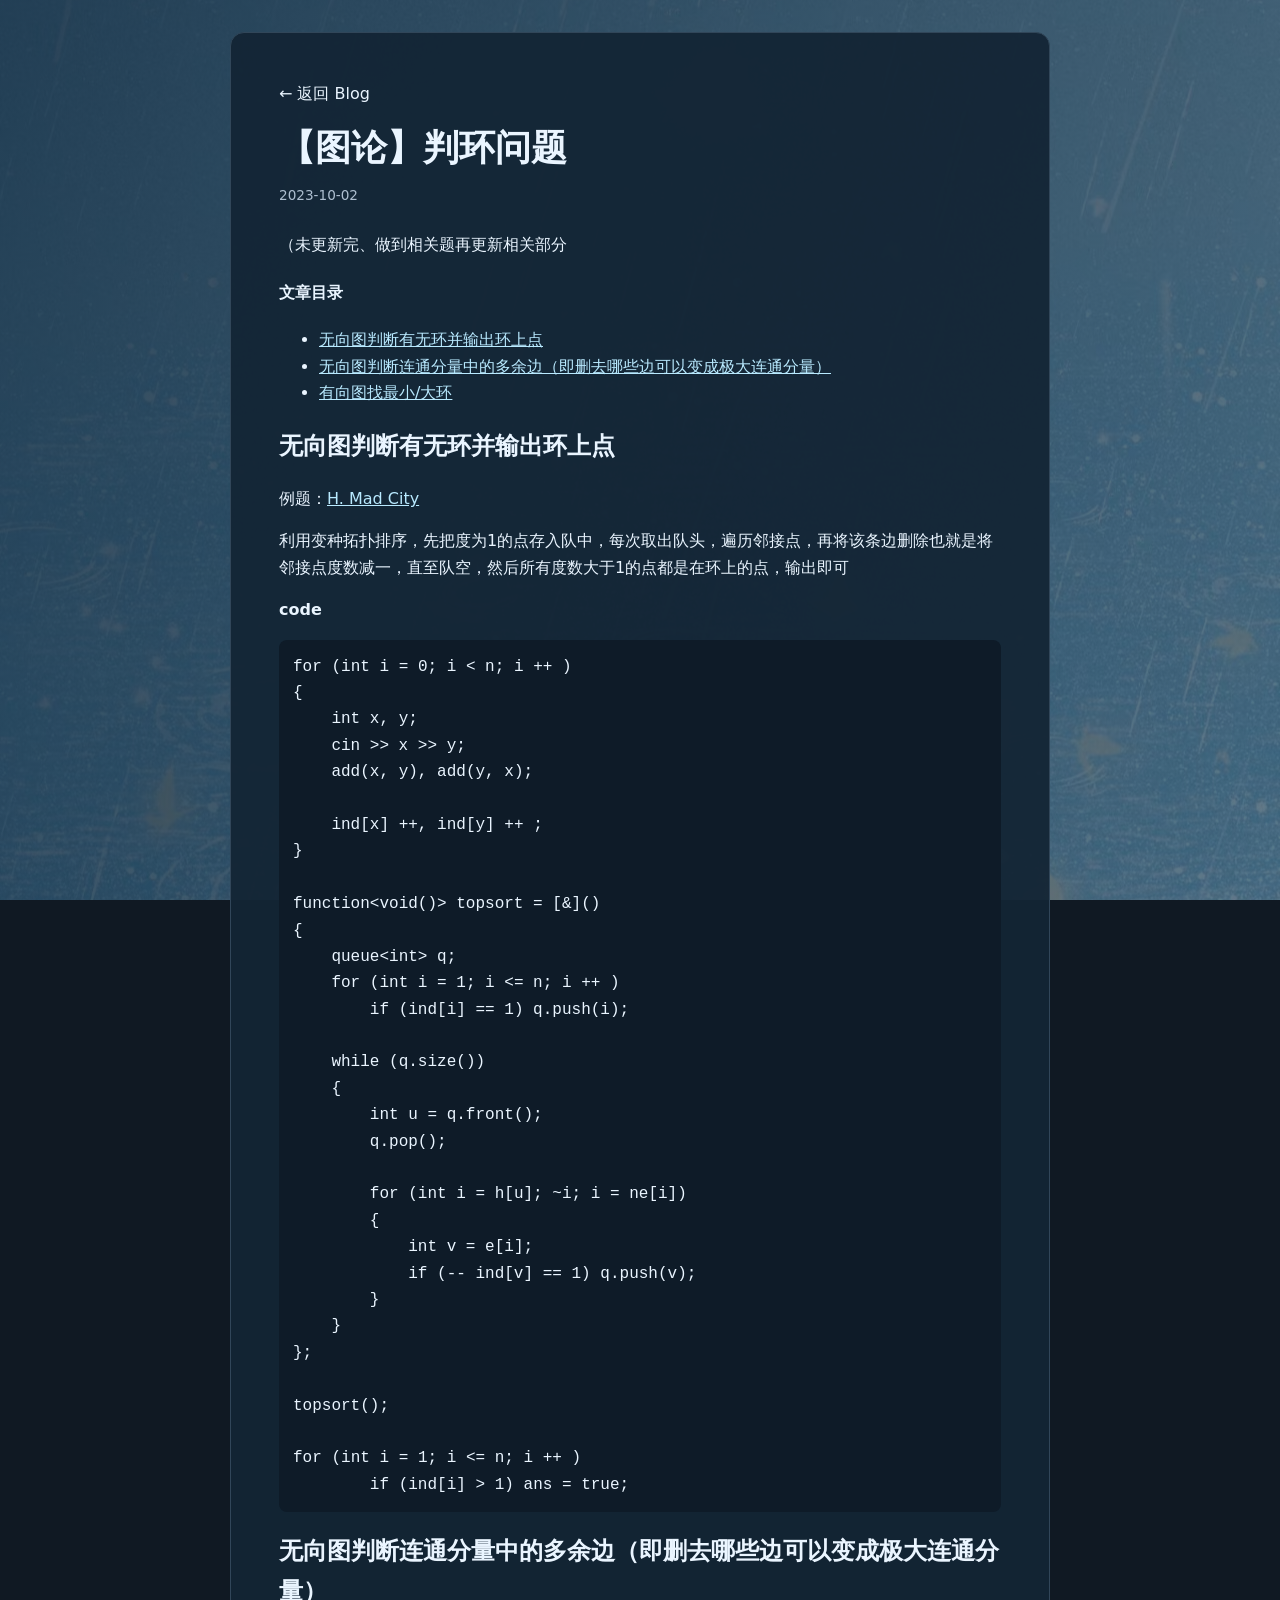
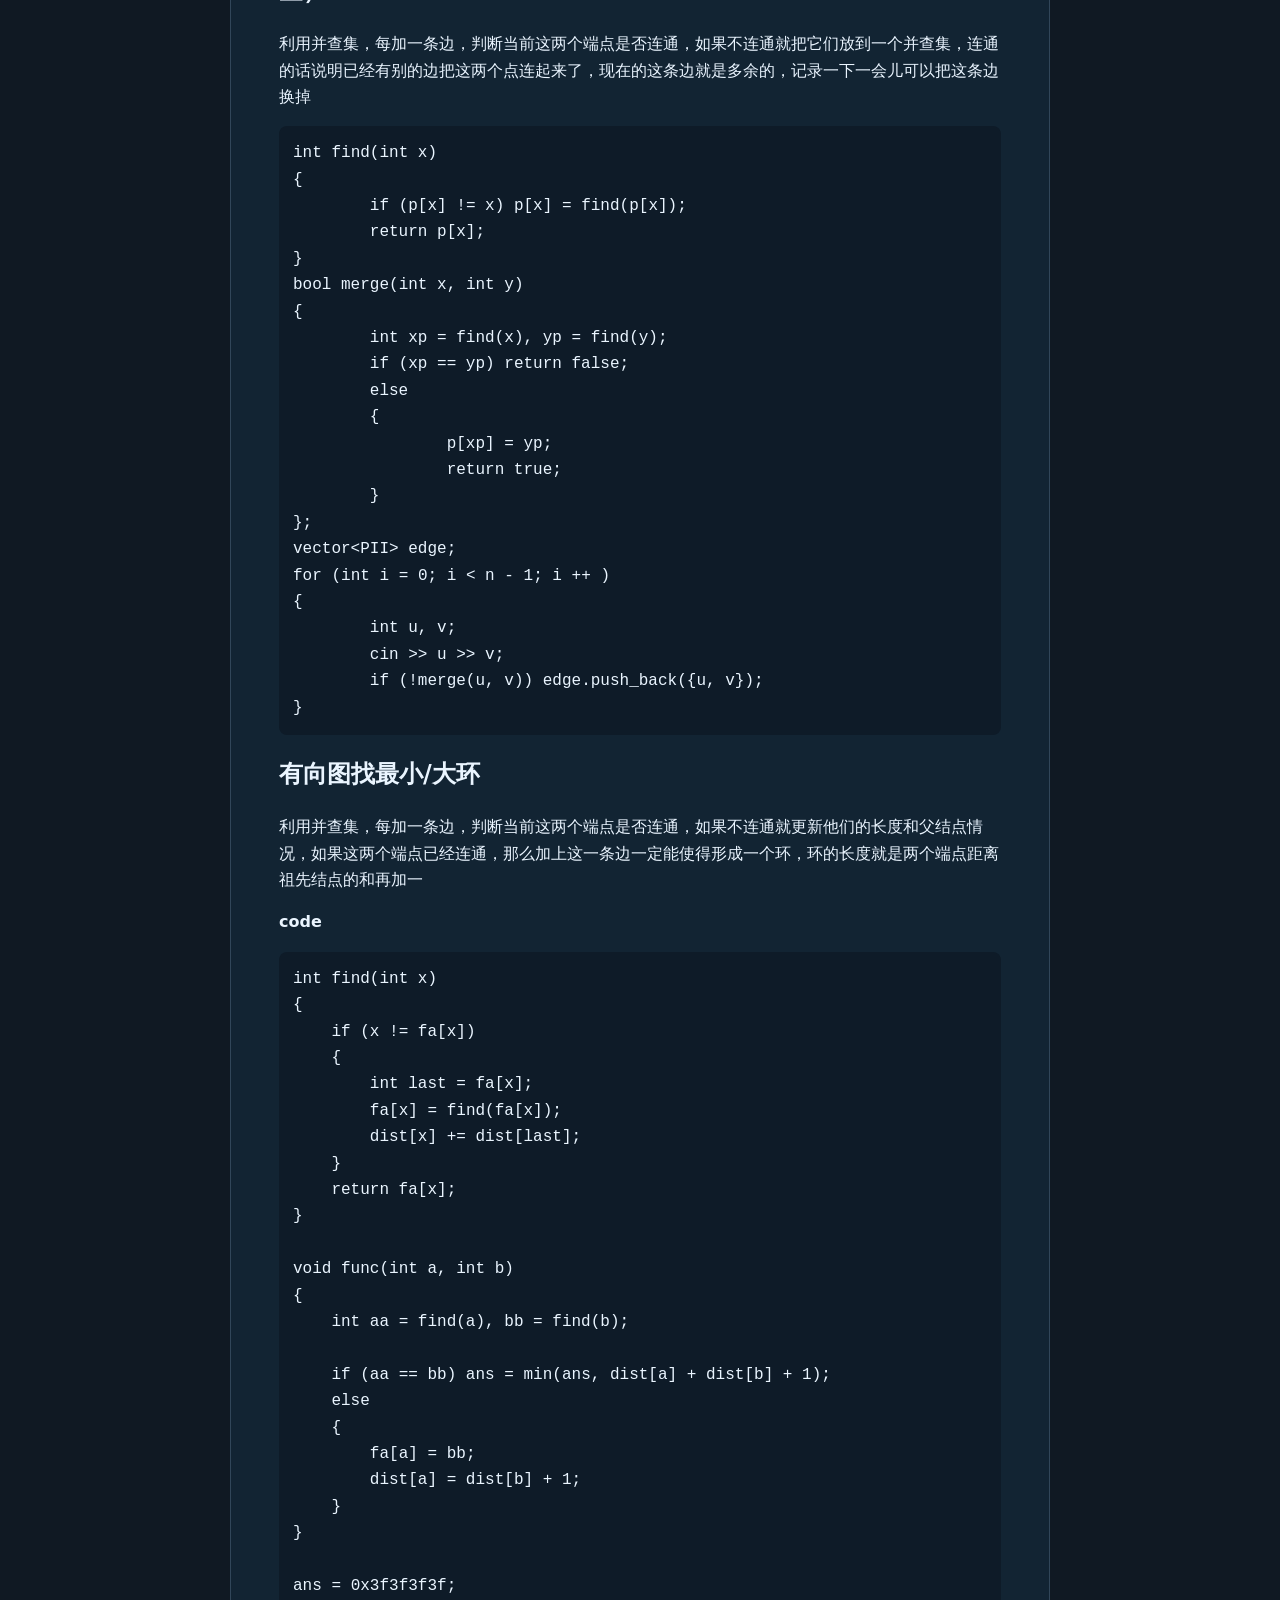
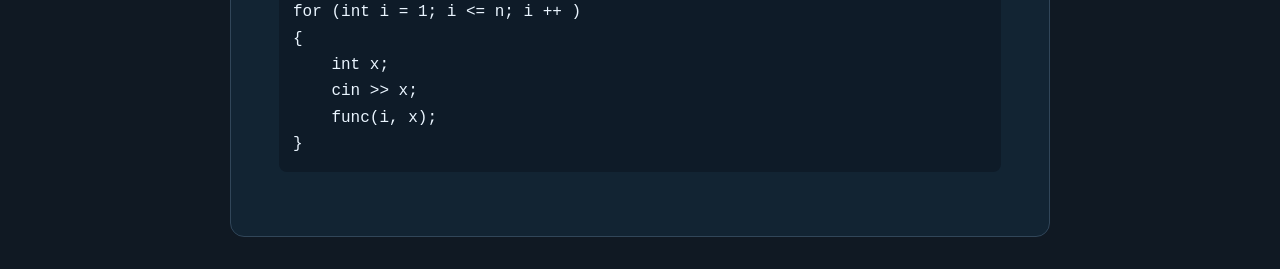
<file: blog/articles/133500922.html>
<!doctype html>
<html lang="zh-CN">
<head>
<meta charset="utf-8">
<meta name="viewport" content="width=device-width, initial-scale=1">
<title>【图论】判环问题 · zxyang</title>
<link rel="stylesheet" href="../styles/base.css">
<link rel="stylesheet" href="../styles/article.css">

</head>
<body>
<main class="reading">
<a href="../">← 返回 Blog</a>
<h1>【图论】判环问题</h1>
<time datetime="2023-10-02T22:20:19+08:00">2023-10-02</time>
<div class="prose">

<p>（未更新完、做到相关题再更新相关部分</p>
<p></p>
<div>
<h4>文章目录</h4>
<ul><li><a href="https://blog.csdn.net/dhxbshbdjzxy/article/details/133500922#_3">无向图判断有无环并输出环上点</a></li><li><a href="https://blog.csdn.net/dhxbshbdjzxy/article/details/133500922#_43">无向图判断连通分量中的多余边（即删去哪些边可以变成极大连通分量）</a></li><li><a href="https://blog.csdn.net/dhxbshbdjzxy/article/details/133500922#_69">有向图找最小/大环</a></li></ul>
</div>
<p></p>
<h2><a></a>无向图判断有无环并输出环上点</h2>
<p>例题：<a href="https://codeforces.com/contest/1873/problem/H">H. Mad City</a></p>
<p>利用变种拓扑排序，先把度为1的点存入队中，每次取出队头，遍历邻接点，再将该条边删除也就是将邻接点度数减一，直至队空，然后所有度数大于1的点都是在环上的点，输出即可</p>
<p><strong>code</strong></p>
<pre><code><span>for</span> <span>(</span><span>int</span> i <span>=</span> <span>0</span><span>;</span> i <span>&lt;</span> n<span>;</span> i <span>++</span> <span>)</span>
<span>{<!-- --></span>
    <span>int</span> x<span>,</span> y<span>;</span>
    cin <span>&gt;&gt;</span> x <span>&gt;&gt;</span> y<span>;</span>
    <span>add</span><span>(</span>x<span>,</span> y<span>)</span><span>,</span> <span>add</span><span>(</span>y<span>,</span> x<span>)</span><span>;</span>

    ind<span>[</span>x<span>]</span> <span>++</span><span>,</span> ind<span>[</span>y<span>]</span> <span>++</span> <span>;</span>
<span>}</span>
    
function<span>&lt;</span><span>void</span><span>(</span><span>)</span><span>&gt;</span> topsort <span>=</span> <span>[</span><span>&amp;</span><span>]</span><span>(</span><span>)</span>
<span>{<!-- --></span>
    queue<span>&lt;</span><span>int</span><span>&gt;</span> q<span>;</span>
    <span>for</span> <span>(</span><span>int</span> i <span>=</span> <span>1</span><span>;</span> i <span>&lt;=</span> n<span>;</span> i <span>++</span> <span>)</span>
        <span>if</span> <span>(</span>ind<span>[</span>i<span>]</span> <span>==</span> <span>1</span><span>)</span> q<span>.</span><span>push</span><span>(</span>i<span>)</span><span>;</span>

    <span>while</span> <span>(</span>q<span>.</span><span>size</span><span>(</span><span>)</span><span>)</span>
    <span>{<!-- --></span>
        <span>int</span> u <span>=</span> q<span>.</span><span>front</span><span>(</span><span>)</span><span>;</span>
        q<span>.</span><span>pop</span><span>(</span><span>)</span><span>;</span>

        <span>for</span> <span>(</span><span>int</span> i <span>=</span> h<span>[</span>u<span>]</span><span>;</span> <span>~</span>i<span>;</span> i <span>=</span> ne<span>[</span>i<span>]</span><span>)</span>
        <span>{<!-- --></span>
            <span>int</span> v <span>=</span> e<span>[</span>i<span>]</span><span>;</span>
            <span>if</span> <span>(</span><span>--</span> ind<span>[</span>v<span>]</span> <span>==</span> <span>1</span><span>)</span> q<span>.</span><span>push</span><span>(</span>v<span>)</span><span>;</span>
        <span>}</span>
    <span>}</span>
<span>}</span><span>;</span>

<span>topsort</span><span>(</span><span>)</span><span>;</span>

<span>for</span> <span>(</span><span>int</span> i <span>=</span> <span>1</span><span>;</span> i <span>&lt;=</span> n<span>;</span> i <span>++</span> <span>)</span>
	<span>if</span> <span>(</span>ind<span>[</span>i<span>]</span> <span>&gt;</span> <span>1</span><span>)</span> ans <span>=</span> <span>true</span><span>;</span>
</code></pre>
<h2><a></a>无向图判断连通分量中的多余边（即删去哪些边可以变成极大连通分量）</h2>
<p>利用并查集，每加一条边，判断当前这两个端点是否连通，如果不连通就把它们放到一个并查集，连通的话说明已经有别的边把这两个点连起来了，现在的这条边就是多余的，记录一下一会儿可以把这条边换掉</p>
<pre><code><span>int</span> <span>find</span><span>(</span><span>int</span> x<span>)</span>
<span>{<!-- --></span>
	<span>if</span> <span>(</span>p<span>[</span>x<span>]</span> <span>!=</span> x<span>)</span> p<span>[</span>x<span>]</span> <span>=</span> <span>find</span><span>(</span>p<span>[</span>x<span>]</span><span>)</span><span>;</span>
	<span>return</span> p<span>[</span>x<span>]</span><span>;</span>
<span>}</span>
<span>bool</span> <span>merge</span><span>(</span><span>int</span> x<span>,</span> <span>int</span> y<span>)</span>
<span>{<!-- --></span>
	<span>int</span> xp <span>=</span> <span>find</span><span>(</span>x<span>)</span><span>,</span> yp <span>=</span> <span>find</span><span>(</span>y<span>)</span><span>;</span>
	<span>if</span> <span>(</span>xp <span>==</span> yp<span>)</span> <span>return</span> <span>false</span><span>;</span>
	<span>else</span>
	<span>{<!-- --></span>
		p<span>[</span>xp<span>]</span> <span>=</span> yp<span>;</span>
		<span>return</span> <span>true</span><span>;</span>
	<span>}</span>
<span>}</span><span>;</span>
vector<span>&lt;</span>PII<span>&gt;</span> edge<span>;</span>
<span>for</span> <span>(</span><span>int</span> i <span>=</span> <span>0</span><span>;</span> i <span>&lt;</span> n <span>-</span> <span>1</span><span>;</span> i <span>++</span> <span>)</span>
<span>{<!-- --></span>
	<span>int</span> u<span>,</span> v<span>;</span>
	cin <span>&gt;&gt;</span> u <span>&gt;&gt;</span> v<span>;</span>
	<span>if</span> <span>(</span><span>!</span><span>merge</span><span>(</span>u<span>,</span> v<span>)</span><span>)</span> edge<span>.</span><span>push_back</span><span>(</span><span>{<!-- --></span>u<span>,</span> v<span>}</span><span>)</span><span>;</span>
<span>}</span>
</code></pre>
<h2><a></a>有向图找最小/大环</h2>
<p>利用并查集，每加一条边，判断当前这两个端点是否连通，如果不连通就更新他们的长度和父结点情况，如果这两个端点已经连通，那么加上这一条边一定能使得形成一个环，环的长度就是两个端点距离祖先结点的和再加一</p>
<p><strong>code</strong></p>
<pre><code><span>int</span> <span>find</span><span>(</span><span>int</span> x<span>)</span>
<span>{<!-- --></span>
    <span>if</span> <span>(</span>x <span>!=</span> fa<span>[</span>x<span>]</span><span>)</span>
    <span>{<!-- --></span>
        <span>int</span> last <span>=</span> fa<span>[</span>x<span>]</span><span>;</span>
        fa<span>[</span>x<span>]</span> <span>=</span> <span>find</span><span>(</span>fa<span>[</span>x<span>]</span><span>)</span><span>;</span>
        dist<span>[</span>x<span>]</span> <span>+=</span> dist<span>[</span>last<span>]</span><span>;</span>
    <span>}</span>
    <span>return</span> fa<span>[</span>x<span>]</span><span>;</span>
<span>}</span>

<span>void</span> <span>func</span><span>(</span><span>int</span> a<span>,</span> <span>int</span> b<span>)</span>
<span>{<!-- --></span>
    <span>int</span> aa <span>=</span> <span>find</span><span>(</span>a<span>)</span><span>,</span> bb <span>=</span> <span>find</span><span>(</span>b<span>)</span><span>;</span>

    <span>if</span> <span>(</span>aa <span>==</span> bb<span>)</span> ans <span>=</span> <span>min</span><span>(</span>ans<span>,</span> dist<span>[</span>a<span>]</span> <span>+</span> dist<span>[</span>b<span>]</span> <span>+</span> <span>1</span><span>)</span><span>;</span>
    <span>else</span>
    <span>{<!-- --></span>
        fa<span>[</span>a<span>]</span> <span>=</span> bb<span>;</span>
        dist<span>[</span>a<span>]</span> <span>=</span> dist<span>[</span>b<span>]</span> <span>+</span> <span>1</span><span>;</span>
    <span>}</span>
<span>}</span>

ans <span>=</span> <span>0x3f3f3f3f</span><span>;</span>
<span>for</span> <span>(</span><span>int</span> i <span>=</span> <span>1</span><span>;</span> i <span>&lt;=</span> n<span>;</span> i <span>++</span> <span>)</span>
<span>{<!-- --></span>
    <span>int</span> x<span>;</span>
    cin <span>&gt;&gt;</span> x<span>;</span>
    <span>func</span><span>(</span>i<span>,</span> x<span>)</span><span>;</span>
<span>}</span>
</code></pre>
</div>
</main>
</body>
</html>
</file>
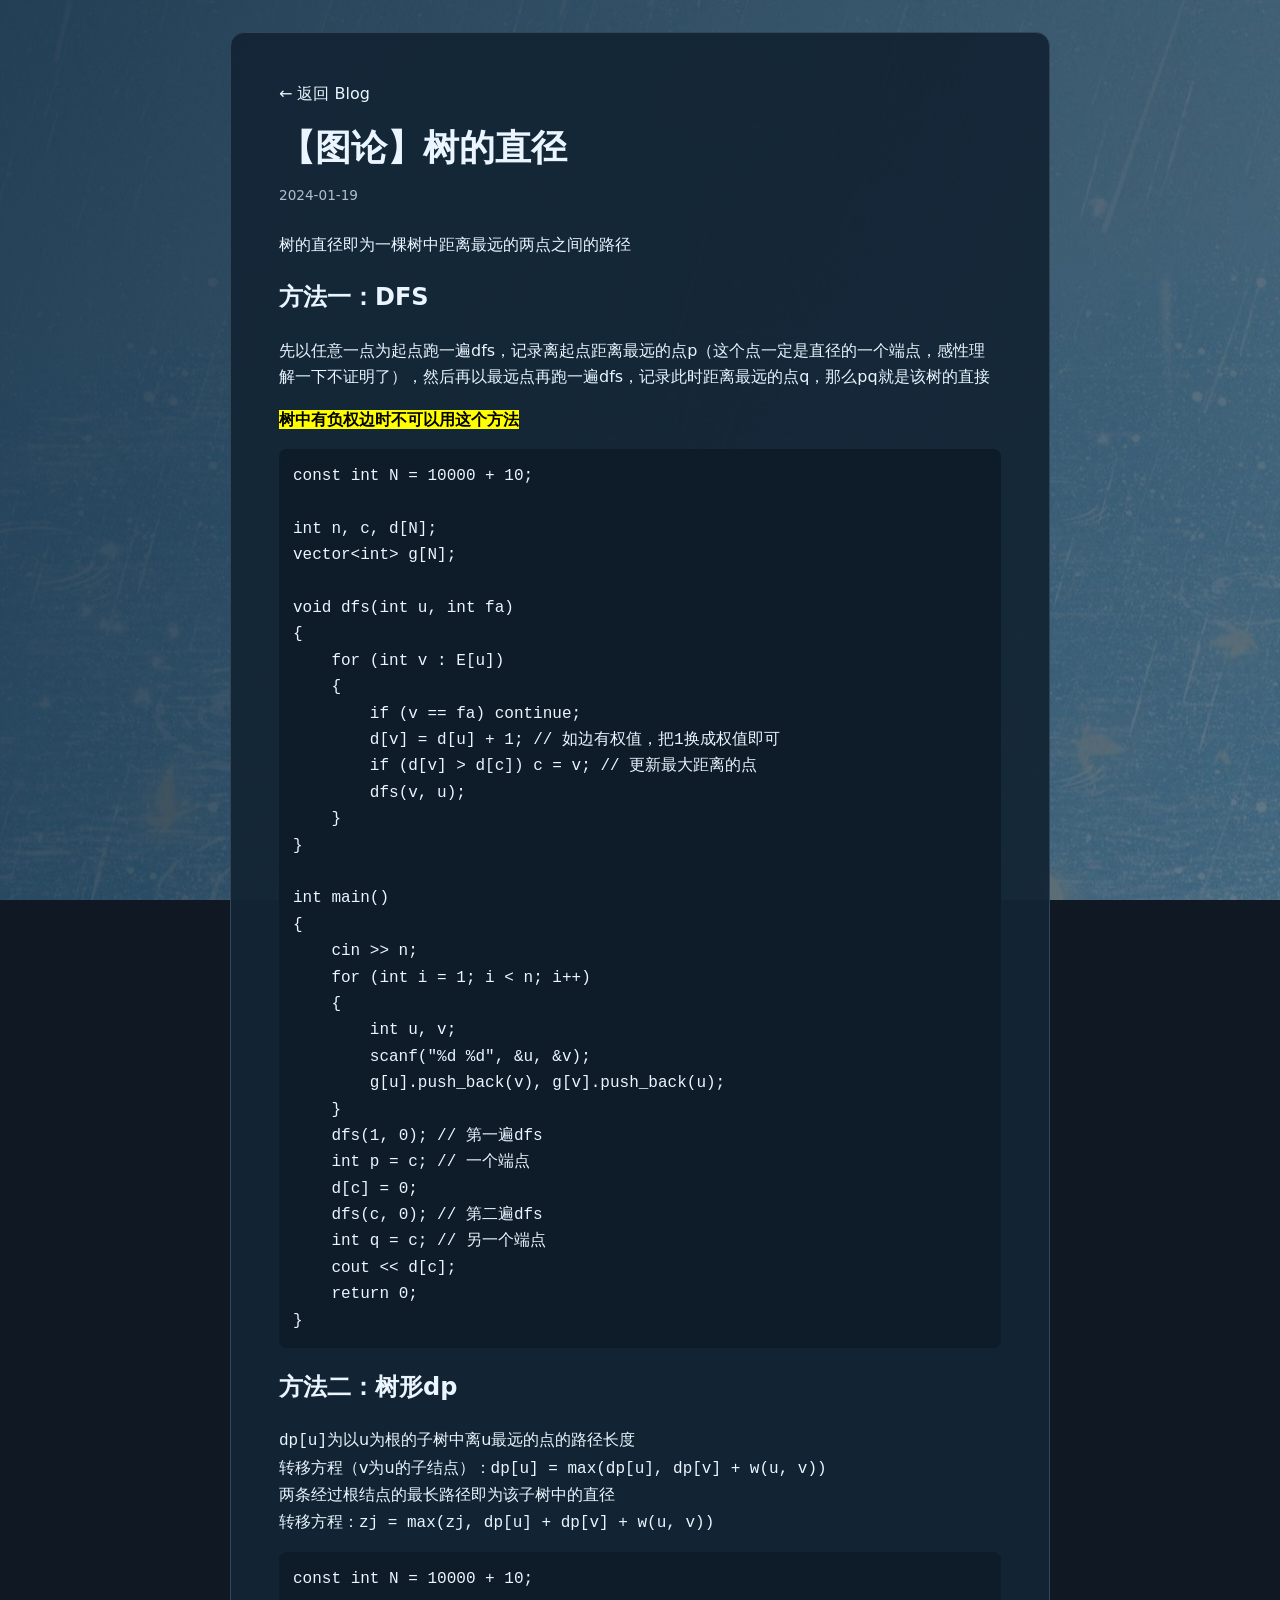
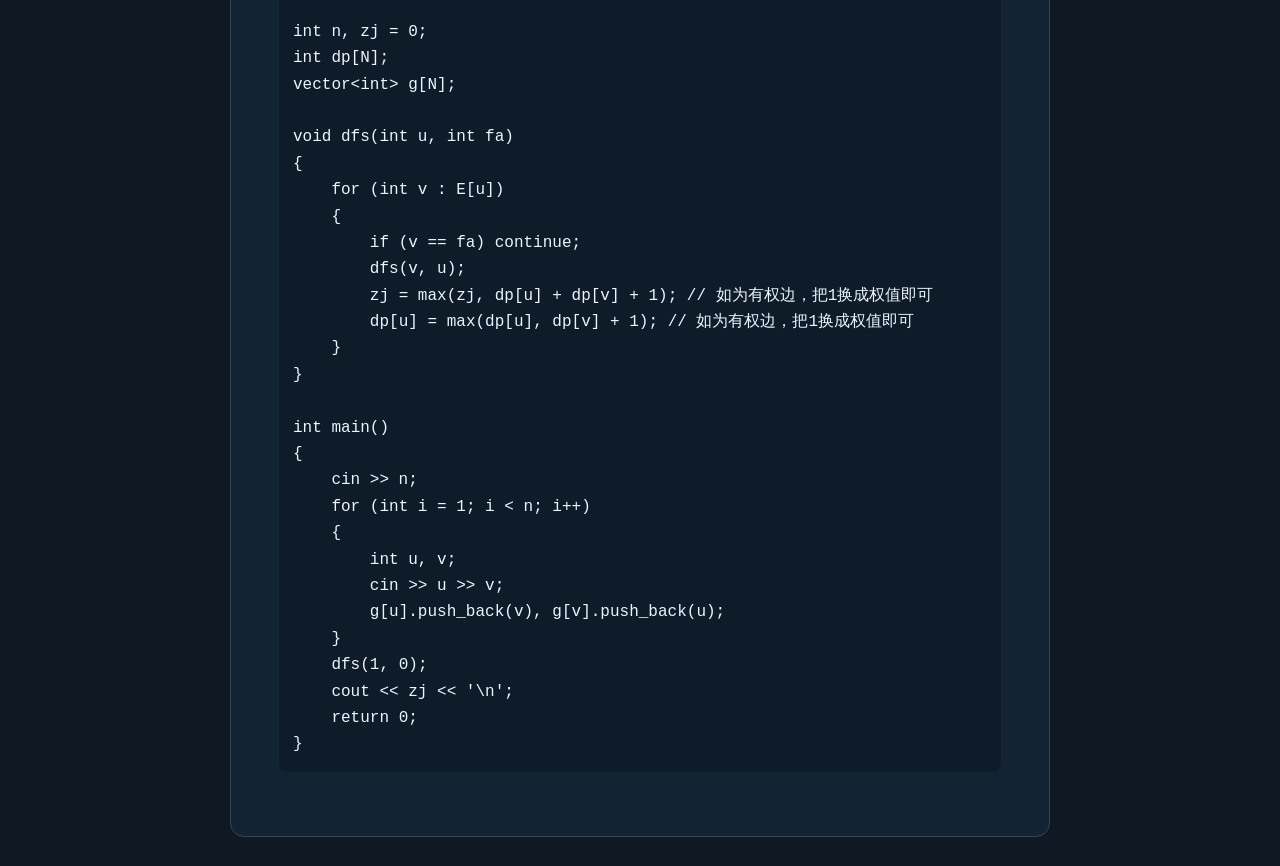
<file: blog/articles/135707790.html>
<!doctype html>
<html lang="zh-CN">
<head>
<meta charset="utf-8">
<meta name="viewport" content="width=device-width, initial-scale=1">
<title>【图论】树的直径 · zxyang</title>
<link rel="stylesheet" href="../styles/base.css">
<link rel="stylesheet" href="../styles/article.css">

</head>
<body>
<main class="reading">
<a href="../">← 返回 Blog</a>
<h1>【图论】树的直径</h1>
<time datetime="2024-01-19T22:07:04+08:00">2024-01-19</time>
<div class="prose">

<p>树的直径即为一棵树中距离最远的两点之间的路径</p>
<h2><a></a>方法一：DFS</h2>
<p>先以任意一点为起点跑一遍dfs，记录离起点距离最远的点p（这个点一定是直径的一个端点，感性理解一下不证明了），然后再以最远点再跑一遍dfs，记录此时距离最远的点q，那么pq就是该树的直接</p>
<p><strong><mark>树中有负权边时不可以用这个方法</mark></strong></p>
<pre><code><span>const</span> <span>int</span> N <span>=</span> <span>10000</span> <span>+</span> <span>10</span><span>;</span>

<span>int</span> n<span>,</span> c<span>,</span> d<span>[</span>N<span>]</span><span>;</span>
vector<span>&lt;</span><span>int</span><span>&gt;</span> g<span>[</span>N<span>]</span><span>;</span>

<span>void</span> <span>dfs</span><span>(</span><span>int</span> u<span>,</span> <span>int</span> fa<span>)</span>
<span>{<!-- --></span>
    <span>for</span> <span>(</span><span>int</span> v <span>:</span> E<span>[</span>u<span>]</span><span>)</span>
    <span>{<!-- --></span>
        <span>if</span> <span>(</span>v <span>==</span> fa<span>)</span> <span>continue</span><span>;</span>
        d<span>[</span>v<span>]</span> <span>=</span> d<span>[</span>u<span>]</span> <span>+</span> <span>1</span><span>;</span> <span>// 如边有权值，把1换成权值即可</span>
        <span>if</span> <span>(</span>d<span>[</span>v<span>]</span> <span>&gt;</span> d<span>[</span>c<span>]</span><span>)</span> c <span>=</span> v<span>;</span> <span>// 更新最大距离的点</span>
        <span>dfs</span><span>(</span>v<span>,</span> u<span>)</span><span>;</span>
    <span>}</span>
<span>}</span>

<span>int</span> <span>main</span><span>(</span><span>)</span>
<span>{<!-- --></span>
    cin <span>&gt;&gt;</span> n<span>;</span>
    <span>for</span> <span>(</span><span>int</span> i <span>=</span> <span>1</span><span>;</span> i <span>&lt;</span> n<span>;</span> i<span>++</span><span>)</span>
    <span>{<!-- --></span>
        <span>int</span> u<span>,</span> v<span>;</span>
        <span>scanf</span><span>(</span><span>"%d %d"</span><span>,</span> <span>&amp;</span>u<span>,</span> <span>&amp;</span>v<span>)</span><span>;</span>
        g<span>[</span>u<span>]</span><span>.</span><span>push_back</span><span>(</span>v<span>)</span><span>,</span> g<span>[</span>v<span>]</span><span>.</span><span>push_back</span><span>(</span>u<span>)</span><span>;</span>
    <span>}</span>
    <span>dfs</span><span>(</span><span>1</span><span>,</span> <span>0</span><span>)</span><span>;</span> <span>// 第一遍dfs</span>
    <span>int</span> p <span>=</span> c<span>;</span> <span>// 一个端点</span>
    d<span>[</span>c<span>]</span> <span>=</span> <span>0</span><span>;</span>
    <span>dfs</span><span>(</span>c<span>,</span> <span>0</span><span>)</span><span>;</span> <span>// 第二遍dfs</span>
    <span>int</span> q <span>=</span> c<span>;</span> <span>// 另一个端点</span>
    cout <span>&lt;&lt;</span> d<span>[</span>c<span>]</span><span>;</span>
    <span>return</span> <span>0</span><span>;</span>
<span>}</span>
</code></pre>
<h2><a></a>方法二：树形dp</h2>
<p><code>dp[u]</code>为以u为根的子树中离u最远的点的路径长度<br/>
转移方程（v为u的子结点）：<code>dp[u] = max(dp[u], dp[v] + w(u, v))</code><br/>
两条经过根结点的最长路径即为该子树中的直径<br/>
转移方程：<code>zj = max(zj, dp[u] + dp[v] + w(u, v))</code></p>
<pre><code><span>const</span> <span>int</span> N <span>=</span> <span>10000</span> <span>+</span> <span>10</span><span>;</span>

<span>int</span> n<span>,</span> zj <span>=</span> <span>0</span><span>;</span>
<span>int</span> dp<span>[</span>N<span>]</span><span>;</span>
vector<span>&lt;</span><span>int</span><span>&gt;</span> g<span>[</span>N<span>]</span><span>;</span>

<span>void</span> <span>dfs</span><span>(</span><span>int</span> u<span>,</span> <span>int</span> fa<span>)</span>
<span>{<!-- --></span>
    <span>for</span> <span>(</span><span>int</span> v <span>:</span> E<span>[</span>u<span>]</span><span>)</span>
    <span>{<!-- --></span>
        <span>if</span> <span>(</span>v <span>==</span> fa<span>)</span> <span>continue</span><span>;</span>
        <span>dfs</span><span>(</span>v<span>,</span> u<span>)</span><span>;</span>
        zj <span>=</span> <span>max</span><span>(</span>zj<span>,</span> dp<span>[</span>u<span>]</span> <span>+</span> dp<span>[</span>v<span>]</span> <span>+</span> <span>1</span><span>)</span><span>;</span> <span>// 如为有权边，把1换成权值即可</span>
        dp<span>[</span>u<span>]</span> <span>=</span> <span>max</span><span>(</span>dp<span>[</span>u<span>]</span><span>,</span> dp<span>[</span>v<span>]</span> <span>+</span> <span>1</span><span>)</span><span>;</span> <span>// 如为有权边，把1换成权值即可</span>
    <span>}</span>
<span>}</span>

<span>int</span> <span>main</span><span>(</span><span>)</span>
<span>{<!-- --></span>
    cin <span>&gt;&gt;</span> n<span>;</span>
    <span>for</span> <span>(</span><span>int</span> i <span>=</span> <span>1</span><span>;</span> i <span>&lt;</span> n<span>;</span> i<span>++</span><span>)</span>
    <span>{<!-- --></span>
        <span>int</span> u<span>,</span> v<span>;</span>
        cin <span>&gt;&gt;</span> u <span>&gt;&gt;</span> v<span>;</span>
        g<span>[</span>u<span>]</span><span>.</span><span>push_back</span><span>(</span>v<span>)</span><span>,</span> g<span>[</span>v<span>]</span><span>.</span><span>push_back</span><span>(</span>u<span>)</span><span>;</span>
    <span>}</span>
    <span>dfs</span><span>(</span><span>1</span><span>,</span> <span>0</span><span>)</span><span>;</span>
    cout <span>&lt;&lt;</span> zj <span>&lt;&lt;</span> <span>'\n'</span><span>;</span>
    <span>return</span> <span>0</span><span>;</span>
<span>}</span>
</code></pre>
</div>
</main>
</body>
</html>
</file>
<file: blog/styles/base.css>
:root {
  color-scheme: dark;
  color: #eaf5ff;
  background: #101923;
  font: 16px/1.65 system-ui, "Microsoft Yahei", sans-serif;
  --muted: #aebfd0;
  --line: #314659;
  --accent: #b9eaff;
  --active: #203d53;
}
* { box-sizing: border-box; }
body { margin: 0; }
body::before {
  content: "";
  position: fixed;
  inset: 0;
  z-index: -1;
  background: linear-gradient(120deg, #0b263ddb, #19364da8),
    url("../assets/rain-background.jpg") center / cover no-repeat;
  pointer-events: none;
}
a { color: inherit; text-decoration: none; }
a:hover { color: var(--accent); }
button { font: inherit; color: inherit; cursor: pointer; }
:focus-visible { outline: 2px solid var(--accent); outline-offset: 3px; }
time { color: var(--muted); font-size: .85rem; font-variant-numeric: tabular-nums; }
</file>
<file: blog/styles/article.css>
.reading {
  width: min(820px, calc(100% - 32px));
  margin: 32px auto;
  padding: clamp(18px, 5vw, 48px);
  background: #142535f2;
  border: 1px solid var(--line);
  border-radius: 14px;
}
.reading h1 { margin: 16px 0 8px; font: 600 clamp(1.5rem, 4vw, 2.25rem)/1.4 system-ui, sans-serif; }
.reading .prose { margin-top: 24px; overflow-wrap: anywhere; }
.prose img { display: block; max-width: 100%; height: auto; margin: 16px auto; }
.prose pre, .prose table, .prose .katex-display { overflow: auto; }
.prose pre { padding: 14px; background: #0e1b28; border-radius: 8px; }
.prose blockquote { border-left: 3px solid var(--line); padding-left: 12px; margin-left: 0; }
.prose td, .prose th { border: 1px solid var(--line); padding: 4px 8px; }
.prose a { color: var(--accent); text-decoration: underline; }
</file>
